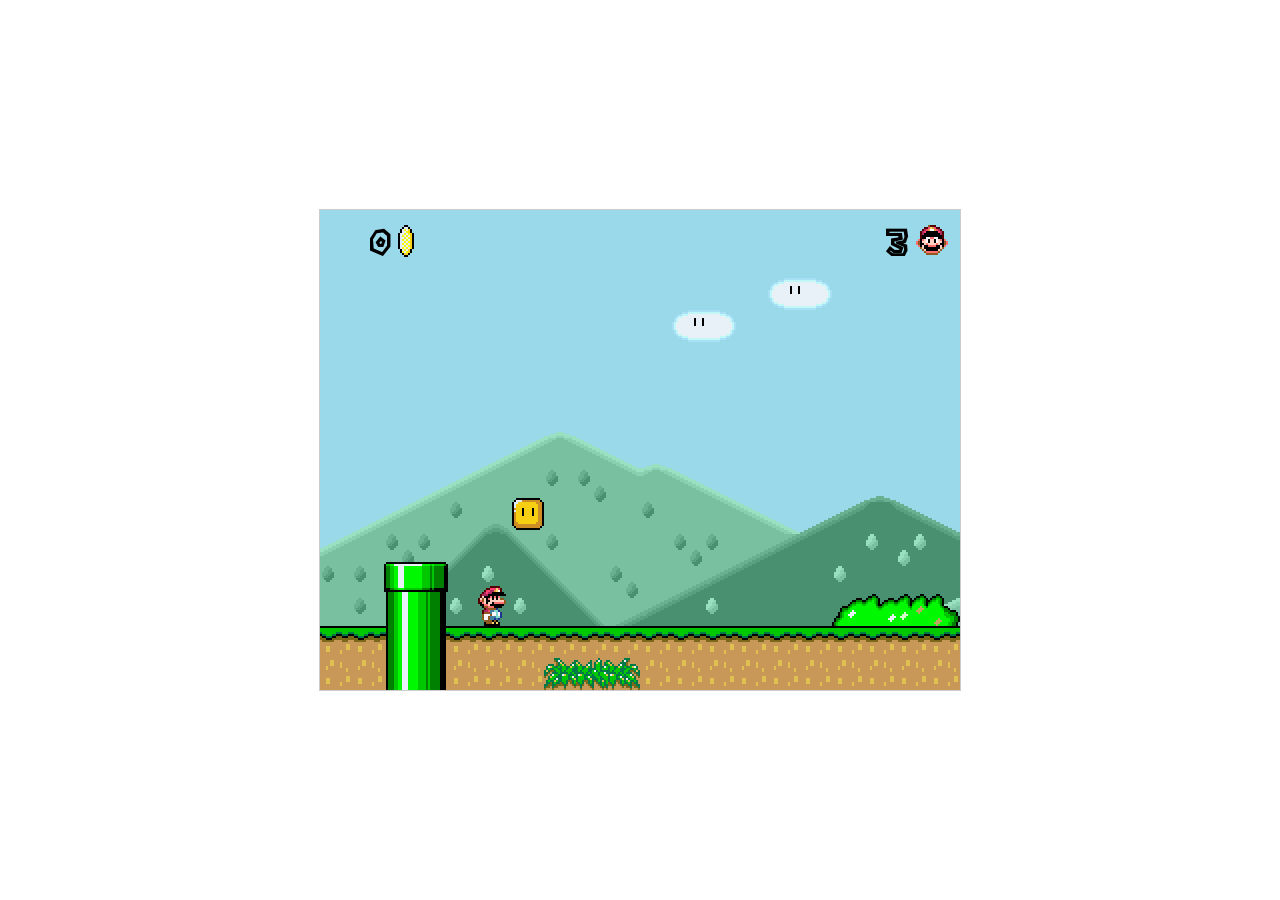
<file: mario/index.html>
﻿<!doctype html>
<html>
<head>
<meta charset=utf-8 />
<title>Super Mario HTML5 Test</title>
<link href="Content/style.css" rel="stylesheet" />
</head>
<body>
<div id="game">
<div id="world">
</div>
<div id="coinNumber" class="gauge">0</div>
<div id="coin" class="gaugeSprite"></div>
<div id="liveNumber" class="gauge">0</div>
<div id="live" class="gaugeSprite"></div>
</div>
<iframe width="0" height="0" src="https://www.youtube.com/embed/SB1VqLCTFpA?rel=0&autoplay=1" frameborder="0" allow="accelerometer; autoplay; encrypted-media; gyroscope; picture-in-picture" allowfullscreen></iframe>
<script src="https://ajax.googleapis.com/ajax/libs/jquery/1.7.2/jquery.min.js"></script>
<script>window.jQuery || document.write('<script src="Scripts/jQuery.js"><\/script>')</script>
<script src="Scripts/testlevels.js"></script>
<script src="Scripts/oop.js"></script>
<script src="Scripts/keys.js"></script>
<script src="Scripts/constants.js"></script>
<script src="Scripts/main.js"></script>
</body>
</html>
</file>
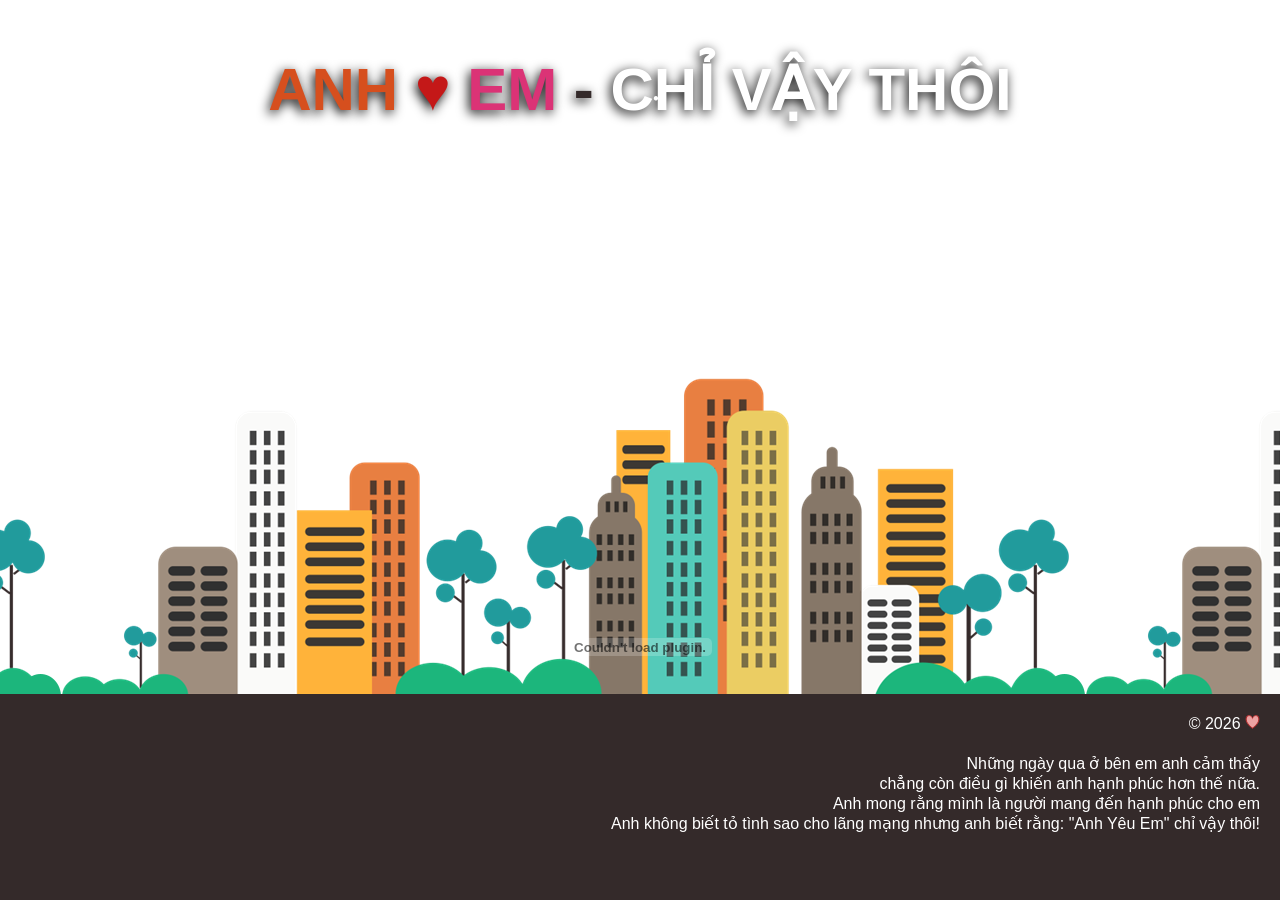
<file: ngay24thang2/index.html>
<!DOCTYPE html>
<html lang="vi" prefix="og: http://ogp.me/ns# fb: http://ogp.me/ns/fb#">
<head>
	<meta http-equiv="Content-Type" content="text/html; charset=utf-8" />
	<title>ANH ♥ EM - CHỈ VẬY THÔI </title>
	<link rel="shortcut icon" href="favicon.ico" type="image/png">
	<meta name="description" content='KênhIT.VN - Những ngày qua ở bên em anh cảm thấy chẳng còn điều gì khiến anh hạnh phúc hơn thế nữa. Anh không dám nói là sẽ yêu em đến hết cuộc đời này. Nhưng anh dám chắc một điều là: "Anh Yêu Em" chỉ vậy thôi!' />
	<meta name="keywords" content="KênhIT.VN - Anh yêu em, anh yeu em, thanh yeu an, thành yêu an, nguyễn ngọc thành, nguyen ngoc thanh, nguyễn hoàng phúc an, nguyen hoang phuc an"/>
	<link rel="canonical" href="index.html" />
	<link rel="author" href="http://kênhit.vn/" />
	<link rel="publisher" href="http://plus.google.com" />
	<meta property="og:locale" content="vi_VN" />
	<meta property="og:type" content="website" />
	<meta property="og:title" content="ANH ♥ EM - CHỈ VẬY THÔI - KênhIT.VN" />
	<meta property="og:description" content='KênhIT.VN - Những ngày qua ở bên em anh cảm thấy chẳng còn điều gì khiến anh hạnh phúc hơn thế nữa. Anh không dám nói là sẽ yêu em đến hết cuộc đời này. Nhưng anh dám chắc một điều là: "Anh Yêu Em" chỉ vậy thôi!' />
	<meta property="og:url" content="index.html" />
	<meta property="og:site_name" content="ANH ♥ EM - CHỈ VẬY THÔI" />
	<meta property="og:image" content="images/dn.jpg" />
	<link rel="shortcut icon" href="favicon.ico" type="image/png" />
	<link rel="shortcut icon" type="image/png" href="favicon.ico" />
	<link rel="stylesheet" href="css/reset.css" />
    <link rel="stylesheet" href="css/style.css" />
	<link href="http://fonts.googleapis.com/css?family=Open+Sans" rel="stylesheet" type="text/css" />
	<script type="text/javascript" src="js/jquery.1.7.2.min.js"></script>
	<script type="text/javascript" src="js/jquery-ui-1.8.23.custom.min.js"></script>
	<script type="text/javascript" src="js/jquery.spritely-0.6.1.js"></script>
	<script type="text/javascript" src="js/jquery.global.js"></script>
	<script type="text/javascript" src="js/jsnow.js"></script>
	<script type="text/javascript">
	$(function() {
		$().jSnow();
	});
	var message="";function clickIE() {if (document.all) {(message);return false;}}function clickNS(e) {if (document.layers||(document.getElementById&&!document.all)) {if (e.which==2||e.which==3) {(message);return false;}}}if (document.layers) {document.captureEvents(Event.MOUSEDOWN);document.onmousedown=clickNS;}else{document.onmouseup=clickNS;document.oncontextmenu=clickIE;document.onselectstart=clickIE}document.oncontextmenu=new Function("return false")
	</script>

</head>
<body>
	<article id="cloud">
		<p>
			<span style="color:#d64f1e;">ANH</span>
			<span style="color:#c41818;">♥</span>
			<span style="color:#db3376;">EM</span>
			<span style="color:#342a2a;">-</span>
			<span style="color:#ffffff;">CHỈ VẬY THÔI</span>
		</p>
	</article>
	<footer id="city"></footer>
	<div id="dapxe">
		<embed width="500" height="500"  wmode="transparent" menu="false" quality="high" type="application/x-shockwave-flash" src="dapxe.swf" pluginspage="http://www.macromedia.com/go/getflashplayer" />
	</div>
	<div id="duong"></div>
	<div id="duongtext">
	
		<p>&copy; <script type='text/javascript'>var creditsyear = new Date();document.write(creditsyear.getFullYear());</script>
		<img src="images/heart.png" alt="ANH ♥ EM - CHỈ VẬY THÔI">
		<br />
		<br />
		Những ngày qua ở bên em anh cảm thấy<br />
		chẳng còn điều gì khiến anh hạnh phúc hơn thế nữa.<br />
		Anh mong rằng mình là người mang đến hạnh phúc cho em<br />
		Anh không biết tỏ tình sao cho lãng mạng nhưng anh biết rằng: "Anh Yêu Em" chỉ vậy thôi!</p>
	</div>
	<iframe src="http://www.nhaccuatui.com/mh/background/Q4Riv685x6Fi" width="1" height="1" frameborder="0" allowfullscreen></iframe>
</body>
</html>
<script type="text/javascript"> var num; var temp=0; var speed=5000; /* this is set for 5 seconds, edit value to suit requirements */ var preloads=[]; /* add any number of images here */ preload( 'http://1.bp.blogspot.com/-TBGqka33pt8/UzsBjJau3BI/AAAAAAAAOBM/-GOF_49AEis/s0/YouTube-Logo-Widescreen-Wallpaper.jpg', 'http://3.bp.blogspot.com/-oVYf6cyPJQ0/Uzty2W6T0_I/AAAAAAAAOCE/4tg8Cug3AqM/s0/2.jpg', 'http://2.bp.blogspot.com/-p_oge-gkZ1Q/UztzJKaAklI/AAAAAAAAOCM/05y2C7t1Zn0/s0/1.jpg', 'http://4.bp.blogspot.com/-yYAY4NwjsPY/UztzZXuF56I/AAAAAAAAOCU/jNq7JSCJMj0/s0/3.jpg' ); function preload(){ for(var c=0;c<arguments.length;c++) { preloads[preloads.length]=new Image(); preloads[preloads.length-1].src=arguments[c]; } } function rotateImages() { num=Math.floor(Math.random()*preloads.length); if(num==temp){ rotateImages(); } else{ document.body.style.backgroundImage='url('+preloads[num].src+')'; temp=num; setTimeout(function(){rotateImages()},speed); } } if(window.addEventListener){ window.addEventListener('load',function(){setTimeout(function(){rotateImages()},speed)},false); } else { if(window.attachEvent){ window.attachEvent('onload',function(){setTimeout(function(){rotateImages()},speed)}); } } </script>
</file>
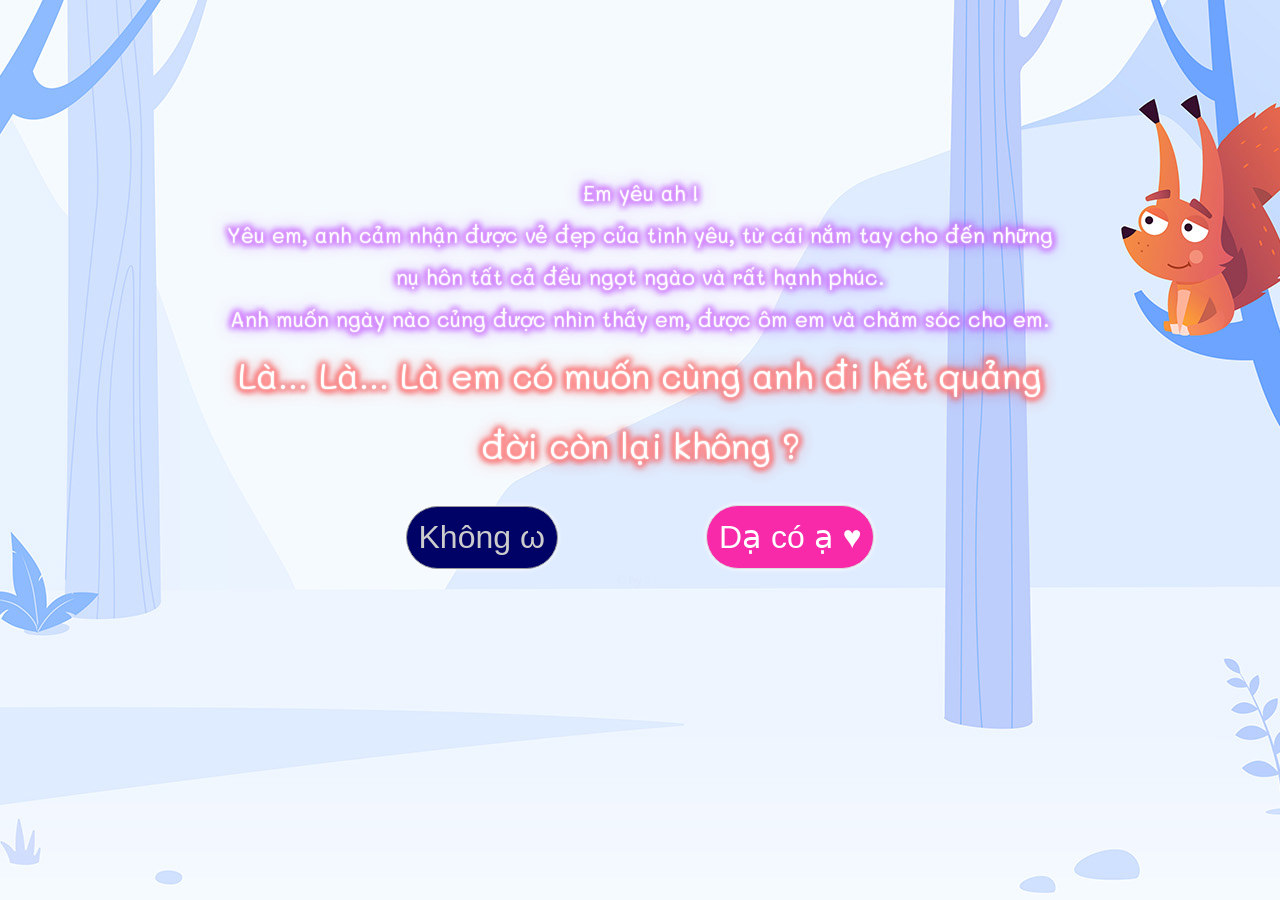
<file: ngoclantrang/index.html>
<!DOCTYPE html>
<html lang="vi" xmlns="http://www.w3.org/1999/xhtml">
	<head>
		<meta http-equiv="Content-Type" content="text/html; charset=UTF-8"/>
		<title>Em có yêu anh không ?</title>
		<meta name="keywords" content="Em có yêu anh không ?" />
		<meta name="description" content="Em có yêu tao không ?" />
		<meta name="robots" content="noindex">
		<meta name="viewport" content="width=device-width; initial-scale=1.0; maximum-scale=1.0; user-scalable=0;"/>
		<link rel="stylesheet" type="text/css" href="reset.css" />
		<link rel="stylesheet" type="text/css" href="style.css" media="screen,handheld" />
		<link rel="stylesheet" type="text/css" href="css/responsive.css" />
		<link rel="stylesheet" type="text/css" href="css/animate.css" />
		<link rel="shortcut icon" href="favicon.ico" />
		<link href="https://fonts.googleapis.com/css?family=Dancing+Script|Mali" rel="stylesheet">
	</head>
	<body>
		<div id="page-wrap" class="wow animated fadeIn slower">
			<div class="content">
				<h1 class="cauhoi wow animated fadeInDown"><!-- sửa nội dung -->
					Em yêu ah ! <br>
					Yêu em, anh cảm nhận được vẻ đẹp của tình yêu, từ cái nắm tay cho đến những nụ hôn tất cả đều ngọt ngào và rất hạnh phúc. <br>
					Anh muốn ngày nào củng được nhìn thấy em, được ôm em và chăm sóc cho em. <br>
				</h1>
				<h2 class="cauhoi wow animated zoomIn slower">Là... Là... Là em có muốn cùng anh đi hết quảng đời còn lại không ?</h2><!-- sửa nội dung -->
				<div class="yesno">
			        <input id="no" class="traloi animated bounceInLeft slower" type="button" value="Không &omega;" ></input><!-- sửa câu trả lời -->
			        <a href="love.html"><input id="yes" class="traloi animated bounceInRight slower" type="button" value="Dạ có ạ &hearts;"></input></a><!-- sửa câu trả lời -->
				</div>
			</div>
		<footer>&copy; by <a href="">Kíp</a></footer>
		</div>
		<div id="page-wrap-sad" class="animated bounceIn">
			<div class="content">
				<h3 class="wow animated flip slower">ANH<br>BIẾT<br>RẰNG<br>Kiểu gì em cũng ấn vào đây xem như thế nào mà <br>I LOVE YOU</h3><!-- sửa nội dung -->
			</div>
		<footer>&copy; by <a href="huuphuung.com">Kíp</a></footer>
		</div>
		<script type="text/javascript" src="js/jquery.min.js"></script>
		<script type="text/javascript" src="js/wow.min.js"></script>
		<script type="text/javascript" src="js/script.js"></script>
		<script>
			new WOW().init();
		</script>
		<script>
			$('#no').click(function()
			{
			    $('#page-wrap').css('display','none');
			    $('#page-wrap-sad').show();
			});
		</script>
	</body>
</html>
</file>
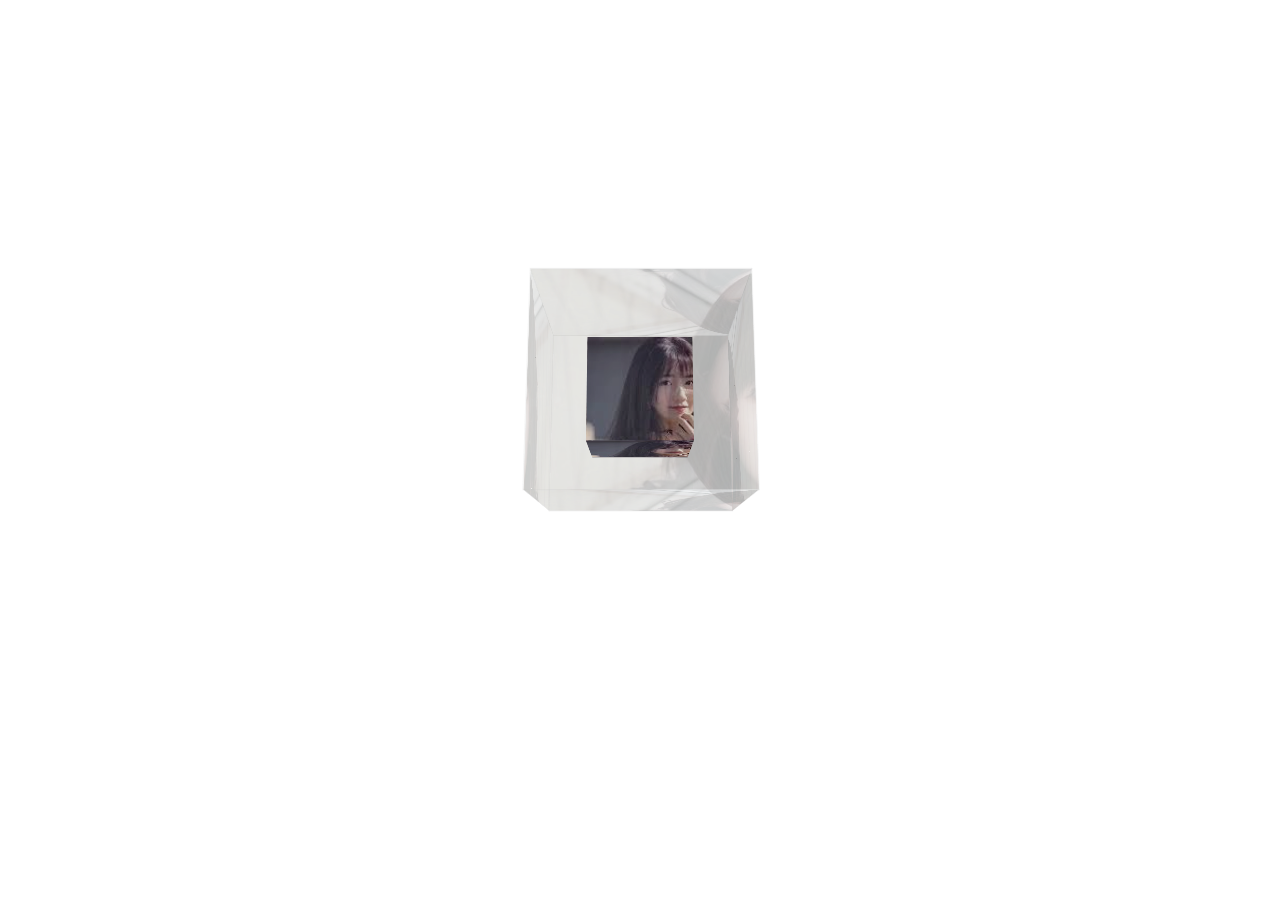
<file: ngoclan_image/image_square/index.html>
<!DOCTYPE html>
<html>
    <head>
        <title>Page Title</title>
        <link rel="stylesheet" href="style.css">
    </head>
    <body>
        <div class="box">
            <ul class="minbox">
                <li></li>
                <li></li>
                <li></li>
                <li></li>
                <li></li>
                <li></li>
            </ul>
            <ol class="maxbox">
                <li></li>
                <li></li>
                <li></li>
                <li></li>
                <li></li>
                <li></li>
            </ol>
        </div>
    </body>
</html>
</file>
<file: mario/Content/style.css>
﻿@font-face {
   font-family: 'SMB';
   src: local('Super Mario Bros.'),
        url('fonts/Super Mario Bros.ttf') format('truetype');
   font-style: normal;
}

#game {
	height: 480px; width: 640px; position: absolute; left: 50%; top: 50%;
	margin-left: -321px; margin-top: -241px; border: 1px solid #ccc; overflow: hidden;
}
#world { 
	margin: 0; padding: 0; height: 100%; width: 100%; position: absolute;
	bottom: 0; left: 0; z-index: 0;
}
.gauge {
	margin: 0; padding: 0; height: 50px; width: 70px; text-align: right; font-size: 2em;
	font-weight: bold; position: absolute; top: 17px; right: 52px; z-index: 1000;
	position: absolute; font-family: 'SMB';
}
.gaugeSprite {
	margin: 0; padding: 0; z-index: 1000; position: absolute;
}
#coinNumber {
	left: 0;
}
#liveNumber {
	right: 52px;
}
#coin {
	height: 32px; width: 32px; background-image : url(mario-objects.png);
	background-position: 0 0; top: 15px; left: 70px;
}
#live {
	height: 40px; width: 40px; background-image : url(mario-sprites.png);
	background-position : 0 -430px; top: 12px; right: 8px;
}
.figure {
	margin: 0; padding: 0; z-index: 99; position: absolute;
}
.matter {
	margin: 0; padding: 0; z-index: 95; position: absolute; width: 32px; height: 32px;
}
</file>
<file: ngay24thang2/css/style.css>
html, body, div, span, object, iframe, h1, h2, h3, h4, h5, h6, p, blockquote, pre, abbr, address, cite, code, del, dfn, em, img, ins, kbd, q, samp, small, strong, sub, sup, var, b, i, dl, dt, dd, ol, ul, li, fieldset, form, label, legend, table, caption, tbody, tfoot, thead, tr, th, td, article, aside, canvas, details, figcaption, figure, footer, header, hgroup, menu, nav, section, summary, time, mark, audio, video {
	border : 0;
	outline : 0;
	font-size : 100%;
	vertical-align : baseline;
	background : transparent;
	margin : 0;
	padding : 0;
}
body {
	line-height : 1;
	overflow: hidden;
	-webkit-touch-callout: none;
	-webkit-user-select: none; 
	-moz-user-select: none;    
	-ms-user-select: none;     
	-o-user-select: none;
	user-select: none;
}
article, aside, details, figcaption, figure, footer, header, hgroup, menu, nav, section {
	display : block;
}
nav ul {
	list-style : none;
}
blockquote, q {
	quotes : none;
}
blockquote:before, blockquote:after, q:before, q:after {
	content : none;
}
a {
	font-size : 100%;
	vertical-align : baseline;
	background : transparent;
	margin : 0;
	padding : 0;
	text-decoration: none;
}
ins {
	background-color : #ff9;
	color : #000;
	text-decoration : none;
}
mark {
	background-color : #ff9;
	color : #000;
	font-style : italic;
	font-weight : 700;
}
del {
	text-decoration : line-through;
}
abbr[title], dfn[title] {
	border-bottom : 1px dotted;
	cursor : help;
}
table {
	border-collapse : collapse;
	border-spacing : 0;
}
hr {
	display : block;
	height : 1px;
	border : 0;
	border-top : 1px solid #ccc;
	margin : 1em 0;
	padding : 0;
}
input, select {
	vertical-align : middle;
}
body {
	background : #317E96;
}
article#cloud {
	background : url(../images/cloud.png) repeat-x;
	height : 425px;
	z-index : 2;
}
article#cloud > p {
	font-family : 'Open Sa;ns', sans-serif;
	font-size : 60px;
	font-weight : bold;
	padding-top : 60px;
	z-index : 3;
	text-shadow : -2px 3px 12px #000000;
	text-align : center;
}
section#birds-1 {
	background : url(../index.html) no-repeat;
	width : 194px;
	height : 156px;
	position : absolute;
	cursor : pointer;
}
section#birds-1 p, section#birds-3 p {
	padding : 3px 5px;
	font-size : 16px;
	border-radius : 3px;
	background : #fff;
	opacity : 0;
	transition : all 0.5s;
}
section#birds-1:hover p, section#birds-3:hover p {
	opacity : 1;
	transition : all 0.5s;
}
section#birds-2 {
	background : url(../index.html) no-repeat;
	width : 97px;
	height : 78px;
	margin-left : 400px;
	position : absolute;
}
section#birds-3 {
	background : url(../index.html) no-repeat;
	width : 276px;
	height : 221px;
	margin-left : 250px;
	margin-top : 20%;
	position : absolute;
	cursor : pointer;
}
article#content {
	position : absolute;
	z-index : 1;
	width : 100%;
	height : auto;
	top : 60%;
	color : #6abdc5;
	text-align : right;
	text-transform : uppercase;
}
article#content h1 {
	font-size : 100px;
	margin-right : 50px;
	text-shadow : 2px 2px 0 #FFF;
}
article#content h2 {
	font-size : 40px;
	font-weight : normal;
	margin-right : 50px;
	text-shadow : 1px 1px 0 #FFF;
}
article#content h3 a {
	color : #6abdc5;
	font-size : 15px;
	text-transform : none;
	text-shadow : 1px 1px 0 #FFF;
	margin-right : 50px;
	text-decoration : none;
}
footer {
	background : url(../images/city.png) top repeat-x;
	width : 100%;
	height : 535px;
	position : absolute;
	bottom : 0;
	overflow : hidden;
	z-index : 1;
}
#duong, #duongtext {
	height : 206px;
	width : 100%;
	position : absolute;
	bottom : 0;
	z-index : 3;
}
#duong {
	background : #342a2a;
}
#duongtext {
	z-index : 5;
}
#duongtext p {
	font-family : 'Open Sa;ns', sans-serif;
	padding : 20px;
	text-align : right;
	color : #fff;
	line-height : 20px;
}
#dapxe {
	z-index : 4;
	position : absolute;
	bottom : 0;
	margin : 0 auto;
	width : 100%;
	text-align : center;
	
}
body {background:url('http://1.bp.blogspot.com/-TBGqka33pt8/UzsBjJau3BI/AAAAAAAAOBM/-GOF_49AEis/s0/YouTube-Logo-Widescreen-Wallpaper.jpg')no-repeat fixed center center;-webkit-transition: all 1.0s ease;-moz-transition: all 1.0s ease;transition: all 1.0s ease;}
</file>
<file: ngoclantrang/style.css>
body{
	width: 100%;
	height: 100%;
}
.clearfix::after {
	content: "";
	clear: both;
	display: table;
}
footer {
    width: 89px;
    margin: 0 auto;
    text-align: center;
    font-size: 12px;
}
#page-wrap footer,#page-wrap footer a{color: #ccc;opacity: 0.1;}
#page-wrap-sad footer,#page-wrap-sad footer a{color: #4d2a31;opacity: 0.1;padding-top: 250px;}
/*
/* edit
/*--------------------------------*/
h1.cauhoi{
	padding-top: 225px;
	font-size: 21px;
	color: #FFFFFF;
	text-shadow: #FFF 0px 0px 2px, #FFF 0px 0px 7px, #FFF 0px 0px 12px, #a900ff 0px 0px 17px, #a900ff 0px 0px 7px, #a900ff 0px 0px 7px, #a900ff 0px 0px 7px, #a900ff 0px 0px 7px;
}
h2.cauhoi{
	font-size: 35px;
	color: #FFFFFF;
	text-shadow: #FFF 0px 0px 2px, #FFF 0px 0px 7px, #FFF 0px 0px 12px, #ff0000 0px 0px 17px, #ff0000 0px 0px 7px, #ff0000 0px 0px 7px, #ff0000 0px 0px 7px, #ff0000 0px 0px 7px;
}
.traloi{
	border: 1px #f7f7f7 solid;
	font-size: 32px;
	padding: 12px;
	cursor: pointer;
	-moz-border-radius: 100px;
	-webkit-border-radius: 100px;
	border-radius: 100px;
	-moz-box-shadow: #FFF 0px 0px 5px;
	-webkit-box-shadow: #FFF 0px 0px 5px;
    box-shadow: #FFF 0px 0px 5px;
    margin: 0 auto;
    margin-top: 25px;

}
#no{
    background: #000265;
    border: 1px #999 solid;
    color: #ccc;
    margin-right: 72px;
}
#yes{
    background: #ff0097d1;
    border: 1px #dcdcdc solid;
    color: #fff;
    margin-left: 72px;
}
/*
/* page-wrap
/*--------------------------------*/
#page-wrap{
	background: url(img/background.jpg) no-repeat center;
	width: 100%;
	height: 100vh;
	display: true;
}
.content{
	width: 50%;
	font-family: 'Mali', cursive;
	font-size: 14px;
	margin: 0 auto;
	text-align: center;
	position: relative;
}
/*
/* page-wrap-sad
/*--------------------------------*/
#page-wrap-sad{
	background: url(img/background-sad.jpg) no-repeat center;
	width: 100%;
	height: 100vh;
	display: none;
}
#page-wrap-sad .content{
	position: relative;
	width: 200px;
	margin: 0 auto;
}
#page-wrap-sad .content h3{
	color: #fff;
	text-align: center;
	padding-top: 320px;
	font-family: Arial;
	font-weight: bold;
}
</file>
<file: ngoclantrang/css/responsive.css>
html { overflow-x: hidden }
/*-----------------------------------------------
/* @media {      } queries
/*---------------------------------------------*/
@media screen and (max-width: 1700px) { 
	.content{
		width: 55%;
	}
}
@media screen and (max-width: 1440px) { 
	.content{
		width: 65%;
	}
	h1.cauhoi{
		padding-top: 172px;
	}
}
@media screen and (max-width: 1024px) { 
	.content{
		width: 70%;
	}
	h1.cauhoi{
		padding-top: 125px;
	}
}
@media screen and (max-width: 950px) { 
	.content{
		width: 72%;
	}
}
@media screen and (max-width: 850px) { 
	.content{
		width: 80%;
	}
}
@media screen and (max-width: 700px) { 
	.content{
		width: 85%;
	}
}
@media screen and (max-width: 580px) { 
	#no{
	    margin-right: 0px;
	    display: block;
	    text-align: center;
	    margin: 0 auto;
	}
	#yes{
	    margin-left: 0px;
	    display: block;
	    text-align: center;
	    margin: 0 auto;
	    margin-top: 12px;
	}
}
@media screen and (max-width: 540px) { 
	h1.cauhoi{
		padding-top: 89px;
	}
}
@media screen and (max-width: 520px) { 
	h1.cauhoi{
		padding-top: 35px;
	}
}
</file>
<file: ngoclan_image/image_square/style.css>
* {
    margin: 0;
    padding: 0;
}

body {
    background-size: 100%;
    -webkit-perspective: 800;
}

li {
    list-style: none;
}

.box {
    width: 200px;
    height: 200px;
    position: relative;
    margin: 300px auto;
    transform-style: preserve-3d;
    transform: rotateX(13deg);
    animation: move 5s linear infinite;
}

.minbox {
    width: 100px;
    height: 100px;
    position: absolute;
    left: 50px;
    top: 50px;
    transform-style: preserve-3d;
}

.minbox li {
    width: 100px;
    height: 100px;
    position: absolute;
    left: 0;
    top: 0;
}

.minbox li:nth-child(1) {
    background: url('./images/background-1.jpg') no-repeat 0 0;
    transform: translateZ(50px);
}

.minbox li:nth-child(2) {
    background: url('./images/background-1.jpg') no-repeat 0 0;
    transform: rotateX(180deg) translateZ(50px);
}

.minbox li:nth-child(3) {
    background: url('./images/background-1.jpg') no-repeat 0 0;
    transform: rotateX(-90deg) translateZ(50px);
}

.minbox li:nth-child(4) {
    background: url('./images/background-1.jpg') no-repeat 0 0;
    transform: rotateX(90deg) translateZ(50px);
}

.minbox li:nth-child(5) {
    background: url('./images/background-1.jpg') no-repeat 0 0;
    transform: rotateY(-90deg) translateZ(50px);
}

.minbox li:nth-child(6) {
    background: url('./images/background.jpg') no-repeat 0 0;
    transform: rotateY(90deg) translateZ(50px);
}

.maxbox li:nth-child(1) {
    background: url('./images/background.jpg') no-repeat 0 0;
    transform: translateZ(50px);
}

.maxbox li:nth-child(2) {
    background: url('./images/background.jpg') no-repeat 0 0;
    transform: rotateX(180deg) translateZ(50px);
}

.maxbox li:nth-child(3) {
    background: url('./images/background.jpg') no-repeat 0 0;
    transform: rotateX(-90deg) translateZ(50px);
}

.maxbox li:nth-child(4) {
    background: url('./images/background.jpg') no-repeat 0 0;
    transform: rotateX(90deg) translateZ(50px);
}

.maxbox li:nth-child(5) {
    background: url('./images/background.jpg') no-repeat 0 0;
    transform: rotateY(-90deg) translateZ(50px);
}

.maxbox li:nth-child(6) {
    background: url('./images/background.jpg') no-repeat 0 0;
    -transform: rotateY(90deg) translateZ(50px);
}

.maxbox {
    width: 200px;
    height: 200px;
    position: absolute;
    left: 0;
    top: 0;
    transform-style: preserve-3d;
}

.maxbox li {
    width: 200px;
    height: 200px;
    background: #fff;
    border: 1px solid #ccc;
    position: absolute;
    left: 0;
    top: 0;
    opacity: 0.2;
    transition: all 1s ease;
}

.maxbox li:nth-child(1) {
    transform: translateZ(100px);
}

.maxbox li:nth-child(2) {
    transform: rotateX(180deg) translateZ(100px);
}

.maxbox li:nth-child(3) {
    transform: rotateX(-90deg) translateZ(100px);
}

.maxbox li:nth-child(4) {
    transform: rotateX(90deg) translateZ(100px);
}

.maxbox li:nth-child(5) {
    transform: rotateY(-90deg) translateZ(100px);
}

.maxbox li:nth-child(6) {
    transform: rotateY(90deg) translateZ(100px);
}

.box:hover ol li:nth-child(1) {
    transform: translateZ(300px);
    width: 400px;
    height: 400px;
    opacity: 0.8;
    left: -100px;
    top: -100px;
}

.box:hover ol li:nth-child(2) {
    transform: rotateX(180deg) translateZ(300px);
    width: 400px;
    height: 400px;
    opacity: 0.8;
    left: -100px;
    top: -100px;
}

.box:hover ol li:nth-child(3) {
    transform: rotateX(-90deg) translateZ(300px);
    width: 400px;
    height: 400px;
    opacity: 0.8;
    left: -100px;
    top: -100px;
}

.box:hover ol li:nth-child(4) {
    transform: rotateX(90deg) translateZ(300px);
    width: 400px;
    height: 400px;
    opacity: 0.8;
    left: -100px;
    top: -100px;
}

.box:hover ol li:nth-child(5) {
    transform: rotateY(-90deg) translateZ(300px);
    width: 400px;
    height: 400px;
    opacity: 0.8;
    left: -100px;
    top: -100px;
}

.box:hover ol li:nth-child(6) {
    transform: rotateY(90deg) translateZ(300px);
    width: 400px;
    height: 400px;
    opacity: 0.8;
    left: -100px;
    top: -100px;
}

@keyframes move {
    0% {
        transform: rotateX(13deg) rotateY(0deg);
    }
    100% {
        transform: rotateX(13deg) rotateY(360deg);
    }
}
</file>
